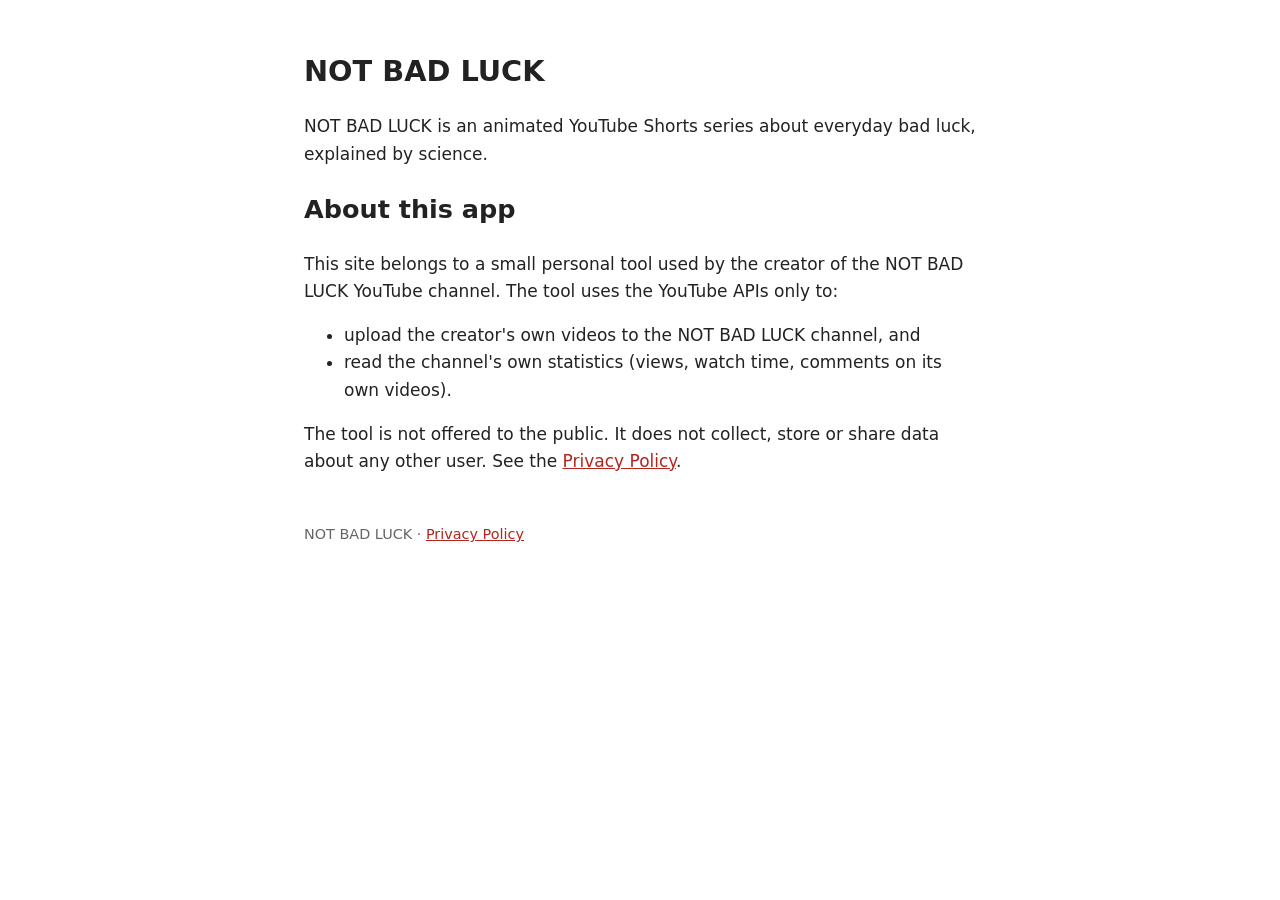
<file: index.html>
<!doctype html>
<html lang="en"><head><meta charset="utf-8"><meta name="viewport" content="width=device-width,initial-scale=1">
<title>NOT BAD LUCK</title><link rel="stylesheet" href="style.css"></head>
<body>
<h1>NOT BAD LUCK</h1>
<p>NOT BAD LUCK is an animated YouTube Shorts series about everyday bad luck, explained by science.</p>
<h2>About this app</h2>
<p>This site belongs to a small personal tool used by the creator of the NOT BAD LUCK YouTube channel. The tool uses the YouTube APIs only to:</p>
<ul>
<li>upload the creator's own videos to the NOT BAD LUCK channel, and</li>
<li>read the channel's own statistics (views, watch time, comments on its own videos).</li>
</ul>
<p>The tool is not offered to the public. It does not collect, store or share data about any other user. See the <a href="privacy.html">Privacy Policy</a>.</p>
<footer>NOT BAD LUCK &middot; <a href="privacy.html">Privacy Policy</a></footer>
</body></html>
</file>
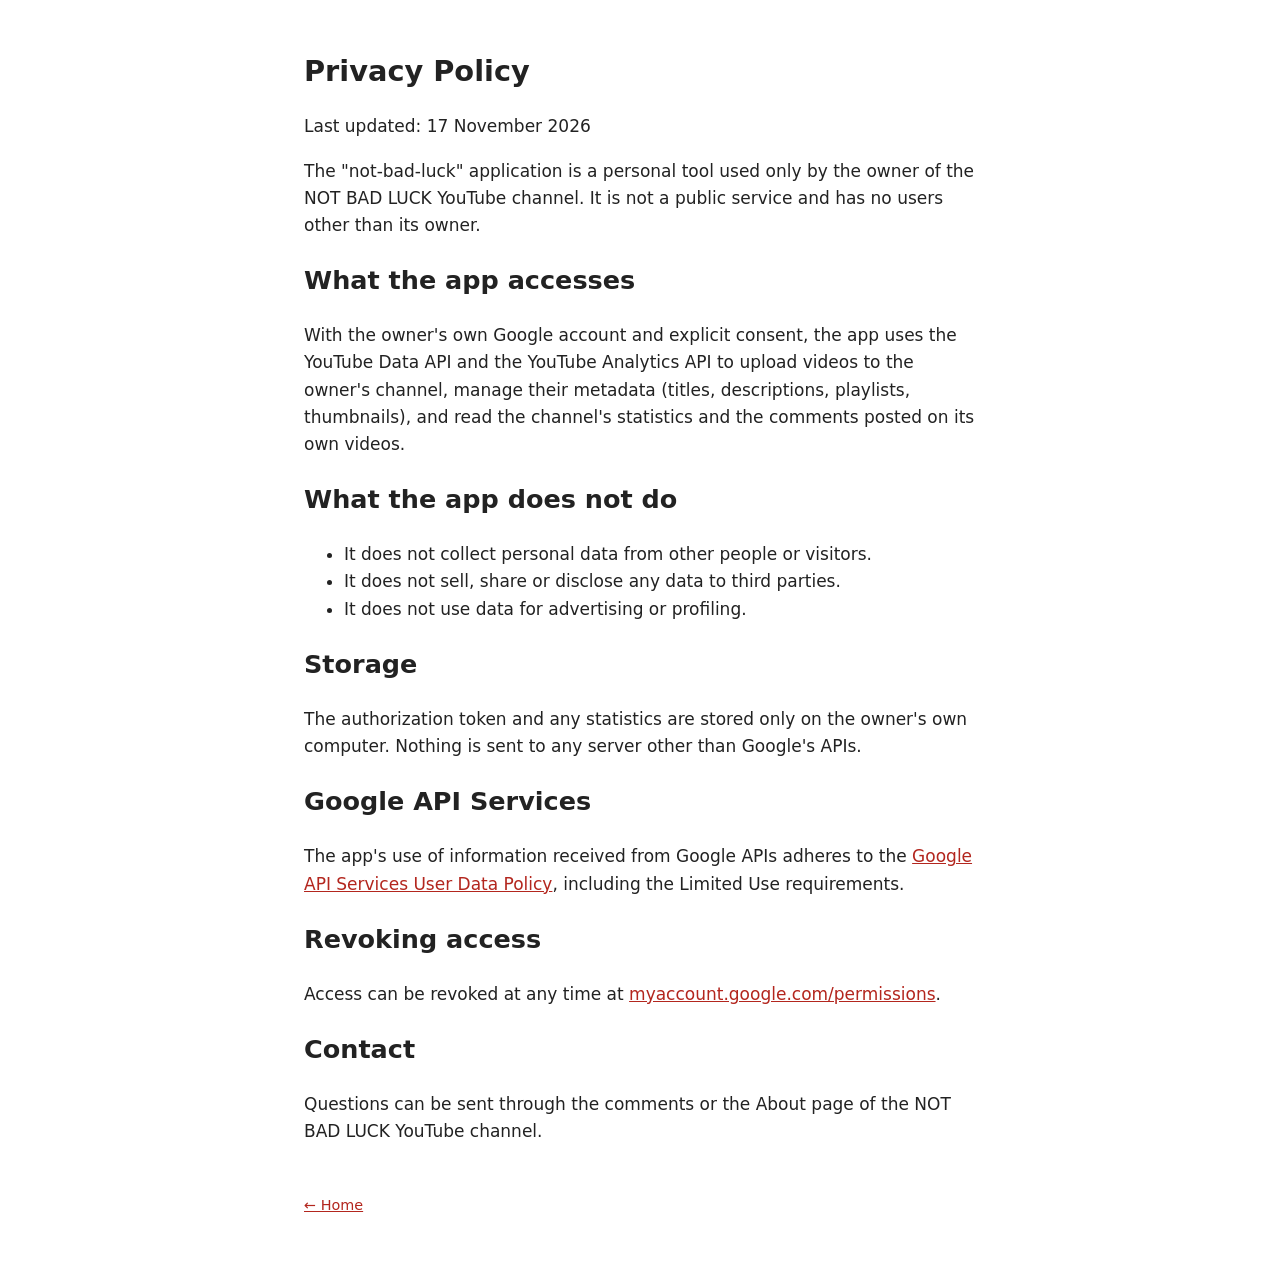
<file: privacy.html>
<!doctype html>
<html lang="en"><head><meta charset="utf-8"><meta name="viewport" content="width=device-width,initial-scale=1">
<title>Privacy Policy - NOT BAD LUCK</title><link rel="stylesheet" href="style.css"></head>
<body>
<h1>Privacy Policy</h1>
<p>Last updated: 17 November 2026</p>
<p>The "not-bad-luck" application is a personal tool used only by the owner of the NOT BAD LUCK YouTube channel. It is not a public service and has no users other than its owner.</p>
<h2>What the app accesses</h2>
<p>With the owner's own Google account and explicit consent, the app uses the YouTube Data API and the YouTube Analytics API to upload videos to the owner's channel, manage their metadata (titles, descriptions, playlists, thumbnails), and read the channel's statistics and the comments posted on its own videos.</p>
<h2>What the app does not do</h2>
<ul>
<li>It does not collect personal data from other people or visitors.</li>
<li>It does not sell, share or disclose any data to third parties.</li>
<li>It does not use data for advertising or profiling.</li>
</ul>
<h2>Storage</h2>
<p>The authorization token and any statistics are stored only on the owner's own computer. Nothing is sent to any server other than Google's APIs.</p>
<h2>Google API Services</h2>
<p>The app's use of information received from Google APIs adheres to the <a href="https://developers.google.com/terms/api-services-user-data-policy">Google API Services User Data Policy</a>, including the Limited Use requirements.</p>
<h2>Revoking access</h2>
<p>Access can be revoked at any time at <a href="https://myaccount.google.com/permissions">myaccount.google.com/permissions</a>.</p>
<h2>Contact</h2>
<p>Questions can be sent through the comments or the About page of the NOT BAD LUCK YouTube channel.</p>
<footer><a href="index.html">&larr; Home</a></footer>
</body></html>
</file>
<file: style.css>
body{font:17px/1.6 system-ui,sans-serif;max-width:42rem;margin:3rem auto;padding:0 1rem;color:#222}
a{color:#b3261e}h1{font-size:1.8rem}footer{margin-top:3rem;font-size:.9rem;color:#666}
</file>
